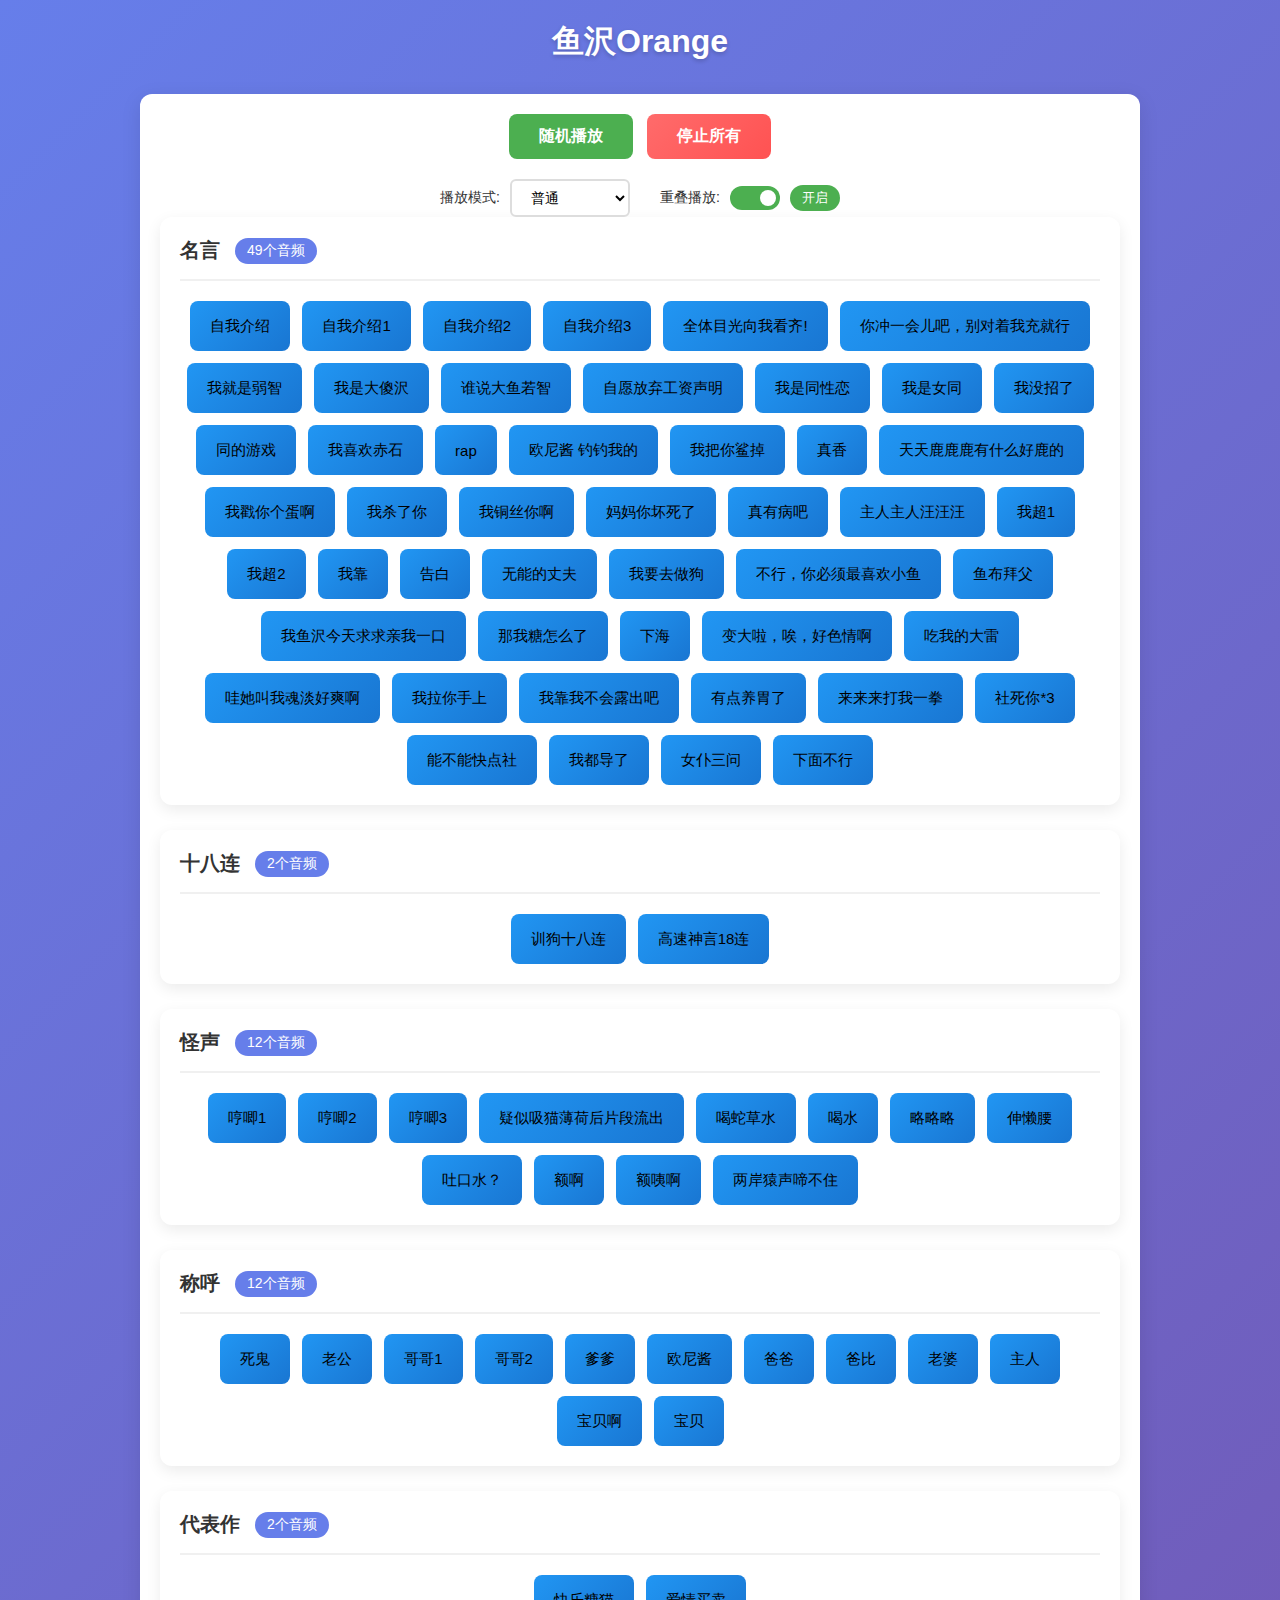
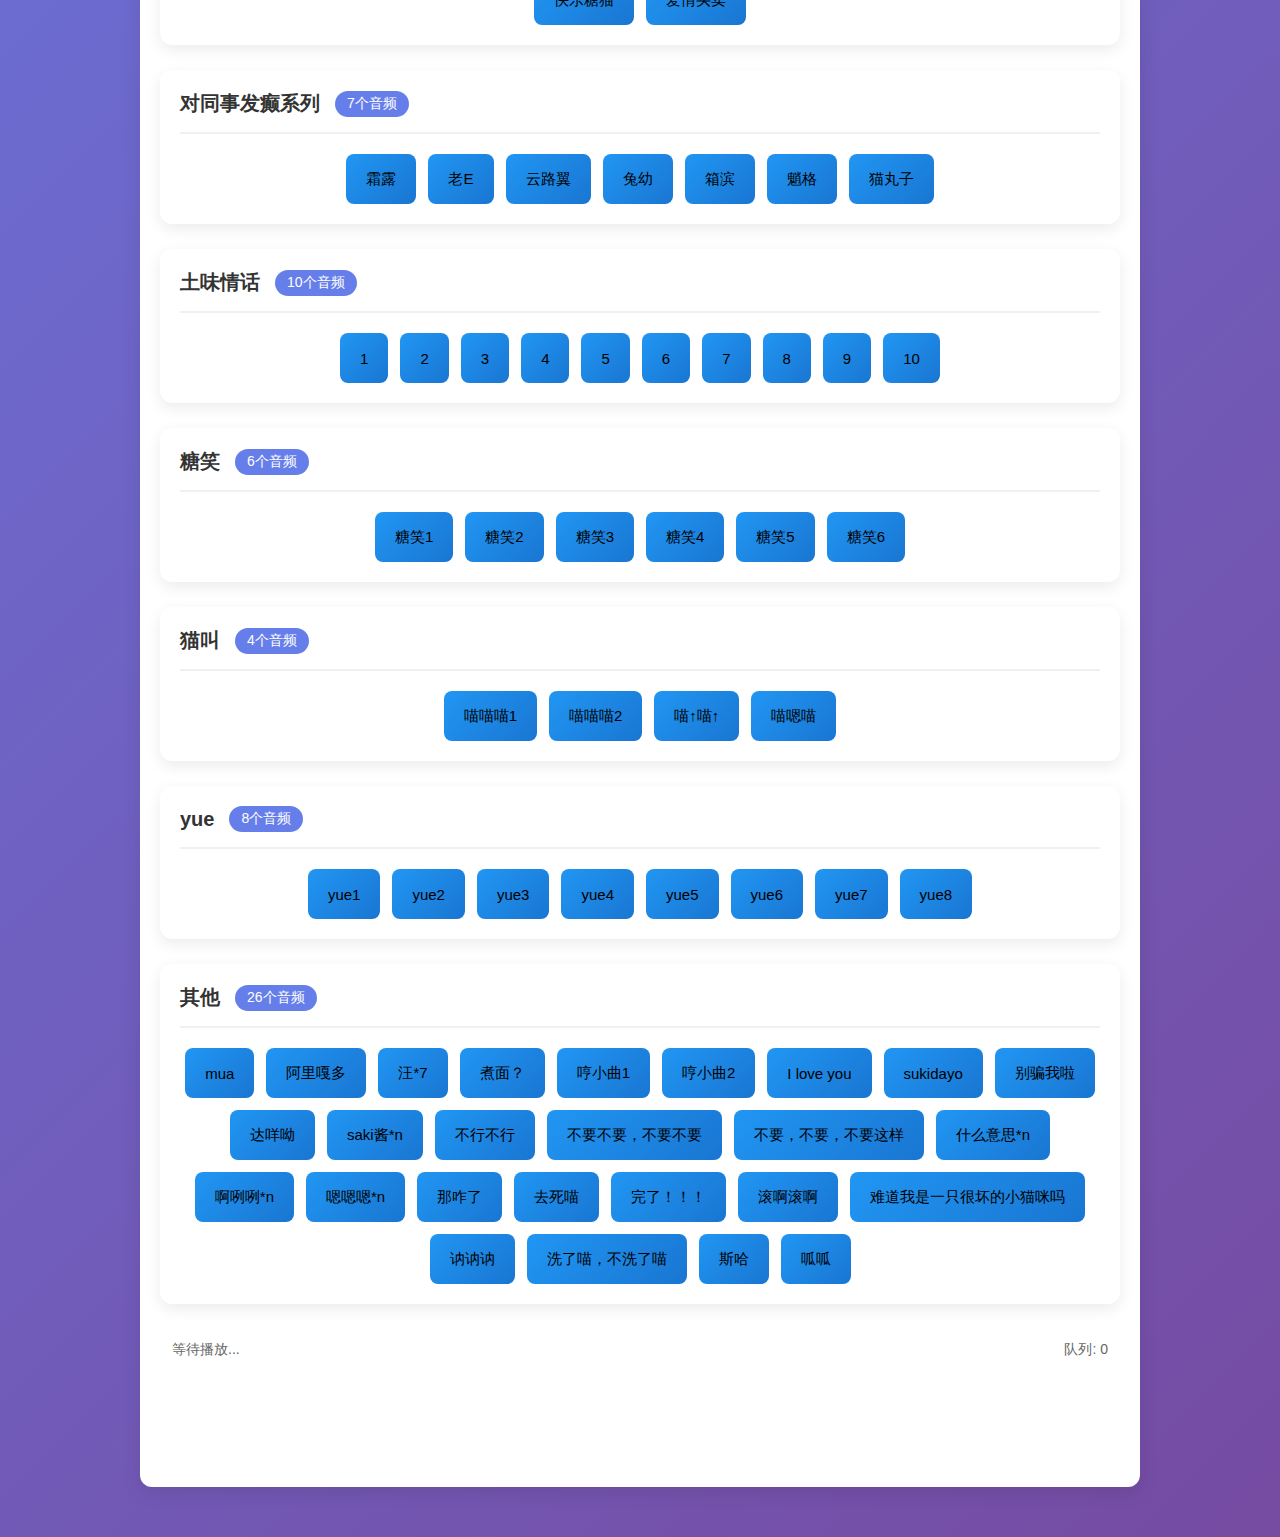
<file: index.html>
<!DOCTYPE html>
<html>
<head>
    <title>鱼沢Orange</title>
    <meta charset="utf-8">
    <meta name="viewport" content="width=device-width, initial-scale=1.0">
    <link rel="stylesheet" href="style.css">
</head>
<body>
    <div class="container">
        <div class="header">
            <h1>鱼沢Orange</h1>
        </div>
        
        <div class="control-panel">
            <button class="random-btn" onclick="playRandomAudio()">
                随机播放
            </button>
            
<button class="random-btn stop" onclick="stopAllAudio()">
     停止所有
</button>

            <div class="control-group">
                <div class="mode-selector">
                    <span>播放模式:</span>
                    <select id="playMode" onchange="changePlayMode(this.value)">
                        <option value="single">普通</option>
                        <option value="loop">循环播放</option>
                        <option value="random">随机连播</option>
                    </select>
                </div>
                
                <div class="toggle-switch">
                    <span>重叠播放:</span>
                    <label class="switch">
                        <input type="checkbox" id="overlapToggle" checked onchange="toggleOverlap(this.checked)">
                        <span class="slider"></span>
                    </label>
                    <span id="overlapStatus" class="status-on">开启</span>
                </div>
            </div>
                    
        <div id="audioButtons"></div>
        
        <div class="status-bar">
            <span id="nowPlaying">等待播放...</span>
            <span id="playQueue">队列: 0</span>
        </div>
        
        <!-- 操作说明 -->
        <div class="instructions">
            <p><strong>快捷键说明：</strong> 空格键=暂停/播放 | R=随机播放 | S=停止所有 | ESC=停止 | O=切换重叠播放</p>
            <p><strong>提示：</strong> 首次使用请先点击页面任意位置激活音频权限</p>
        </div>
    </div>
    
    <script src="config.js"></script>
    <script src="main.js"></script>
</body>
</html>
</file>
<file: style.css>
* {
    margin: 0;
    padding: 0;
    box-sizing: border-box;
}

body {
    font-family: 'Microsoft YaHei', sans-serif;
    background: linear-gradient(135deg, #667eea 0%, #764ba2 100%);
    min-height: 100vh;
    padding: 20px;
    color: #333;
}

.container {
    max-width: 1000px;
    margin: 0 auto;
}

.header {
    text-align: center;
    margin-bottom: 30px;
}

h1 {
    color: white;
    margin-bottom: 10px;
    font-size: 32px;
    text-shadow: 0 2px 4px rgba(0,0,0,0.2);
}

.subtitle {
    color: rgba(255,255,255,0.8);
    font-size: 16px;
}

/* 控制面板 */
.control-panel {
    background: white;
    border-radius: 12px;
    padding: 20px;
    margin-bottom: 30px;
    box-shadow: 0 5px 20px rgba(0,0,0,0.1);
    text-align: center;
}

.random-btn {
    padding: 12px 30px;
    background: #4CAF50;
    color: white;
    border: none;
    border-radius: 8px;
    font-size: 16px;
    font-weight: bold;
    cursor: pointer;
    margin-bottom: 20px;
    transition: all 0.3s;
    display: inline-block;
}

/* 停止按钮专用样式 */
.random-btn.stop {
    padding: 12px 30px;
    background: linear-gradient(135deg, #ff6b6b, #ff5252);
    color: white;
    border: none;
    border-radius: 8px;
    font-size: 16px;
    font-weight: bold;
    cursor: pointer;
    transition: all 0.3s;
    display: inline-block;
    margin-left: 10px;
}

.random-btn.stop:hover {
    background: linear-gradient(135deg, #ff5252, #ff4040);
    transform: scale(1.05);
}

.random-btn:hover {
    background: #45a049;
    transform: scale(1.05);
}

/* 控制组 */
.control-group {
    display: flex;
    flex-wrap: wrap;
    justify-content: center;
    gap: 30px;
    align-items: center;
}

.mode-selector, .toggle-switch {
    display: flex;
    align-items: center;
    gap: 10px;
    font-size: 14px;
}

.mode-selector select {
    padding: 8px 15px;
    border: 2px solid #ddd;
    border-radius: 6px;
    font-size: 14px;
    background: white;
    cursor: pointer;
    min-width: 120px;
}

.mode-selector select:focus {
    border-color: #667eea;
    outline: none;
}

/* 切换开关 */
.switch {
    position: relative;
    display: inline-block;
    width: 50px;
    height: 24px;
}

.switch input {
    opacity: 0;
    width: 0;
    height: 0;
}

.slider {
    position: absolute;
    cursor: pointer;
    top: 0;
    left: 0;
    right: 0;
    bottom: 0;
    background-color: #ccc;
    transition: .4s;
    border-radius: 34px;
}

.slider:before {
    position: absolute;
    content: "";
    height: 16px;
    width: 16px;
    left: 4px;
    bottom: 4px;
    background-color: white;
    transition: .4s;
    border-radius: 50%;
}

input:checked + .slider {
    background-color: #4CAF50;
}

input:checked + .slider:before {
    transform: translateX(26px);
}

/* 状态文字 */
#overlapStatus, #modeStatus {
    font-size: 13px;
    padding: 4px 10px;
    border-radius: 15px;
    min-width: 50px;
    text-align: center;
}

.status-on {
    background: #4CAF50;
    color: white;
}

.status-off {
    background: #f44336;
    color: white;
}

/* 分类容器 */
.category-section {
    background: white;
    border-radius: 12px;
    padding: 20px;
    margin-bottom: 25px;
    box-shadow: 0 5px 15px rgba(0,0,0,0.08);
}

.category-header {
    display: flex;
    align-items: center;
    margin-bottom: 20px;
    padding-bottom: 15px;
    border-bottom: 2px solid #f0f0f0;
}

.category-title {
    font-size: 20px;
    font-weight: bold;
    color: #333;
    margin: 0;
}

.category-count {
    background: #667eea;
    color: white;
    padding: 4px 12px;
    border-radius: 15px;
    font-size: 14px;
    margin-left: 15px;
}

/* 按钮网格 - 已修改为自适应宽度 */
.category-buttons {
    display: flex;
    flex-wrap: wrap;
    gap: 12px;
    justify-content: center;
}

/* 扁长按钮 - 已修改为自适应宽度 */
.category-btn {
    padding: 12px 20px;
    background: linear-gradient(135deg, #2196F3 0%, #1976D2 100%); /* 蓝色渐变 */
    color: black;
    border: none;             /* 去掉边框或改为透明 */
    border-radius: 8px;
    cursor: pointer;
    font-size: 15px;
    transition: all 0.2s;
    text-align: center;
    display: inline-flex;
    align-items: center;
    justify-content: center;
    min-height: 50px;
    position: relative;
    white-space: nowrap;
    flex-shrink: 0;
    min-width: fit-content;
}

.category-btn:hover {
    background: linear-gradient(135deg, #1976D2 0%, #1565C0 100%);
    transform: translateY(-2px);
    box-shadow: 0 5px 20px rgba(33, 150, 243, 0.4);
}

.btn-content {
    display: block;
    width: 100%;
    text-align: center;
}

.btn-name {
    font-weight: 500;
}

/* 播放状态指示 */
.category-btn.playing {
    border-color: #4CAF50;
    background: #f0fff4;
}

.category-btn.queued {
    border-color: #FF9800;
    background: #fff8e1;
}

.category-btn.queued:after {
    content: "队列中";
    position: absolute;
    top: -8px;
    right: -8px;
    background: #FF9800;
    color: white;
    font-size: 10px;
    padding: 2px 6px;
    border-radius: 10px;
}

/* 说明文字 */
.instructions {
    text-align: center;
    color: white;
    font-size: 14px;
    margin-top: 30px;
    padding: 15px;
    background: rgba(255,255,255,0.1);
    border-radius: 8px;
    backdrop-filter: blur(10px);
}

/* 状态栏 */
.status-bar {
    margin-top: 20px;
    padding: 12px;
    background: rgba(255,255,255,0.9);
    border-radius: 8px;
    display: flex;
    justify-content: space-between;
    font-size: 14px;
    color: #666;
}

/* 响应式 */
@media (max-width: 768px) {
    .category-btn {
        padding: 10px 15px;
        font-size: 14px;
    }
    
    .control-group {
        flex-direction: column;
        gap: 15px;
    }
    
    .mode-selector, .toggle-switch {
        width: 100%;
        justify-content: center;
    }
    
    /* 手机端长文字处理 */
    .category-btn.long-text {
        white-space: normal;
        word-break: break-word;
        max-width: 200px;
    }
}

@media (max-width: 480px) {
    .category-btn {
        font-size: 13px;
        padding: 8px 12px;
        min-height: 45px;
    }
    
    .btn-icon {
        font-size: 18px;
        margin-right: 8px;
    }
}
</file>
